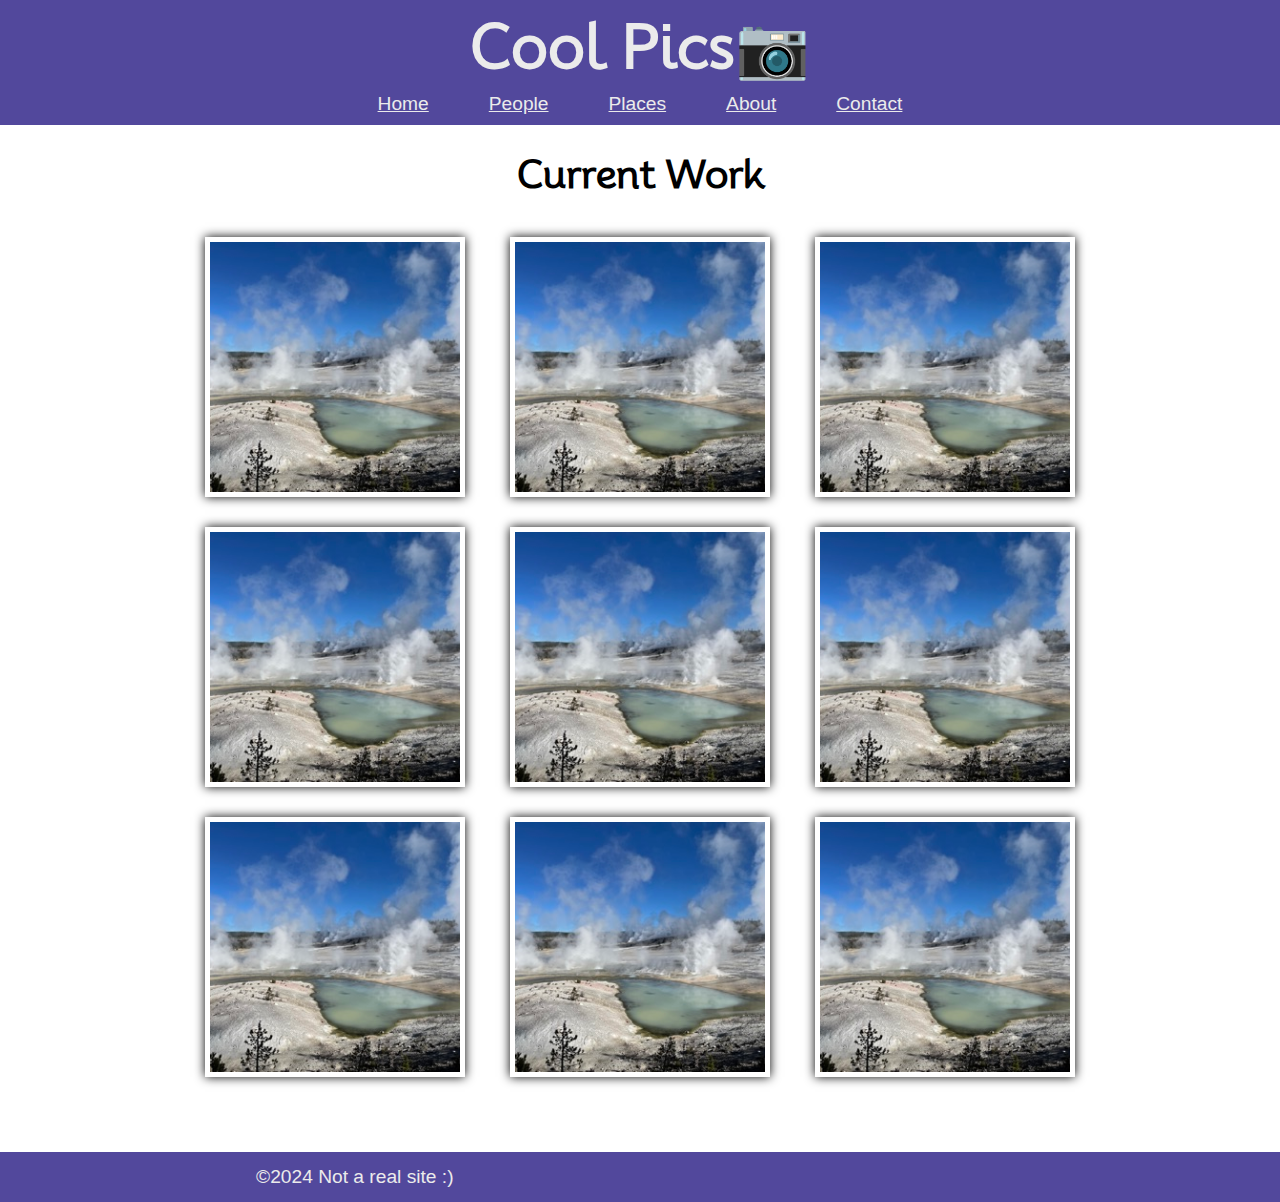
<file: coolpics/index.html>
<!DOCTYPE html>
<html lang="en">
<head>
    <meta charset="UTF-8">
    <title>Coolpics</title>
    <meta name="viewport" content="width=device-width, initial-scale=1.0">
    <meta name="description" content="This is a website that is a photo gallery">
    <meta name="author" content="Matthew Morton">
    <link rel="stylesheet" href="https://fonts.googleapis.com/css2?family=Mooli">
    <link rel="stylesheet" href="coolpics.css">
    <script src="coolpics.js" defer></script>
</head>
<body>
    <header>
            <h1>Cool Pics📷</h1>
            <button id="navtoggle">Menu</button>
        <nav id="nav">
            <a href="index.html">Home</a>
            <a href="people.html">People</a>
            <a href="places.html">Places</a>
            <a href="About.html">About</a>
            <a href="contact.html">Contact</a>
        </nav>
    </header>
    <main>
        <h1>Current Work</h1>
        <section class="gallery">
            <img src="norris_sm.jpeg" alt="picture">
            <img src="norris_sm.jpeg" alt="picture">
            <img src="norris_sm.jpeg" alt="picture">
            <img src="norris_sm.jpeg" alt="picture">
            <img src="norris_sm.jpeg" alt="picture">
            <img src="norris_sm.jpeg" alt="picture">
            <img src="norris_sm.jpeg" alt="picture">
            <img src="norris_sm.jpeg" alt="picture">
            <img src="norris_sm.jpeg" alt="picture">
        </section>
    </main>
    <footer>
        &copy;2024 Not a real site :)
    </footer>
</body>
</html>
</file>
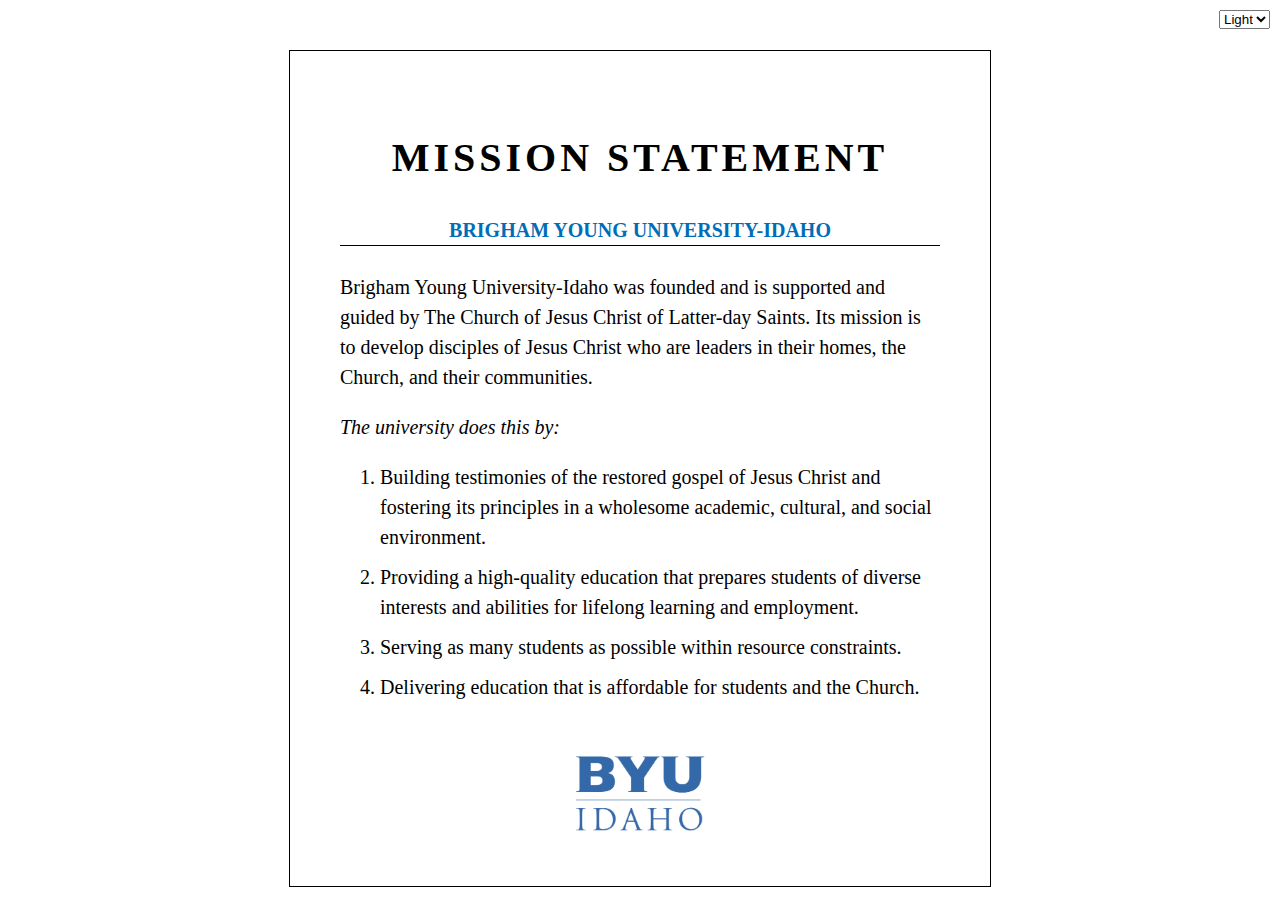
<file: mission/index.html>
<!DOCTYPE html>
<html lang="en">
<head>
    <meta charset="UTF-8">
    <meta name="viewport" content="width=device-width, initial-scale=1.0">
    <title>Mission Statement</title>
    <link rel="stylesheet" href="styles.css">
    <script src="mission.js" defer></script>
</head>
<body>
    <select name="theme" id="themeSelect">
        <option value="light" selected>Light</option>
        <option value="dark">Dark</option>
    </select>
    <header>
        <h1>MISSION STATEMENT</h1>
        <h4>Brigham Young University-Idaho</h4>
    </header>
    <main>
        <p>
            Brigham Young University-Idaho was founded and is supported and guided by The Church of Jesus Christ of Latter-day Saints. 
            Its mission is to develop disciples of Jesus Christ who are leaders in their homes, the Church, and their communities.
        </p>
        <p><em>The university does this by:</em></p>
        <ol>
            <li>Building testimonies of the restored gospel of Jesus Christ and fostering its principles in a wholesome academic, cultural, and social environment.</li>
            <li>Providing a high-quality education that prepares students of diverse interests and abilities for lifelong learning and employment.</li>
            <li>Serving as many students as possible within resource constraints.</li>
            <li>Delivering education that is affordable for students and the Church.</li>
        </ol>
    </main>    
    <footer>
            <img src="byui-logo_blue.webp" alt="BYUI logo" id="logo">
    </footer>
</body>
</html>
</file>
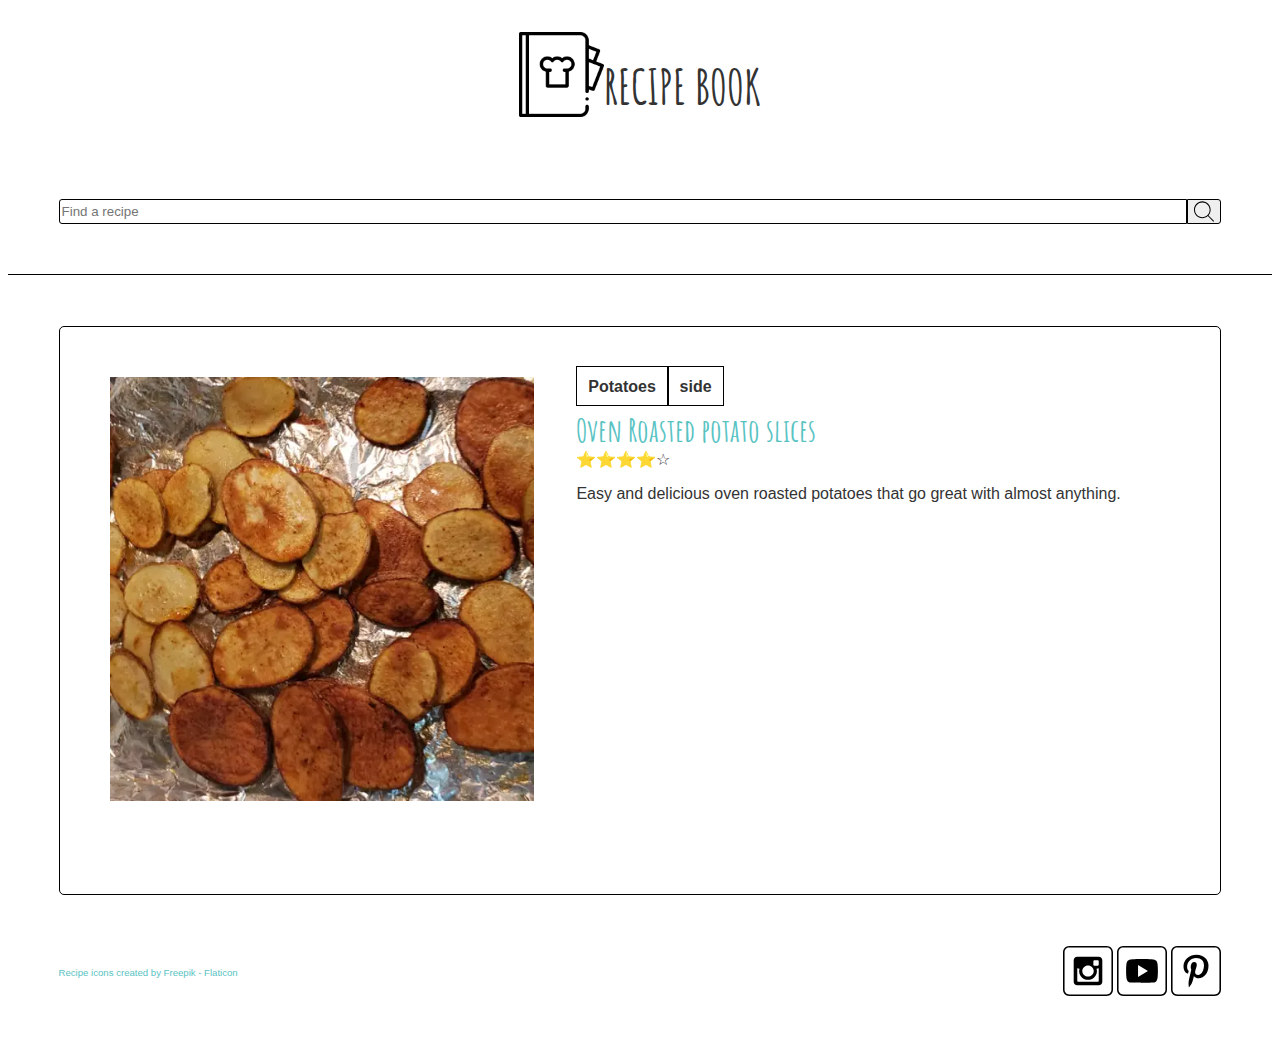
<file: recipies/index.html>
<!DOCTYPE html>
<html lang="en">
<head>
    <meta charset="UTF-8">
    <meta name="viewport" content="width=device-width, initial-scale=1.0">
    <meta property="og:title" content="Recipe Book">
    <meta property="og:type" content="website" />
    <meta property="og:description" content="this is a school assignment that is a recipe book">
    <meta property="og:image" content="https://matthew-m-morton.github.io/WDD131/recipies/images/apple-crisp.jpg">
    <meta property="og:url" content="https://matthew-m-morton.github.io/WDD131/recipies/index.html">
    <meta name="twitter:card" content="summary_large_image">
    <title>Recipies</title>
    <meta name="description" content="Recipies for tasty treats">
    <meta name="author" content="Matthew Morton">
    <link rel="stylesheet" href="recipies.css">
    <script src="main.js" type="module" defer></script>
</head>
<body>
    <header>
        <img id="logo" src="./images/recipe-book.png" alt="recipe logo">
        <h1>RECIPE BOOK</h1>
    </header>
    <body>
        <form id="search-form">
            <input type="text" name="query" id="search-bar" class="search-bar" placeholder="Find a recipe">
            <button type="submit" class="search-button">
                <img id="searchimg" src="./images/search.svg" alt="Search">
            </button>
        </form>
        <div id="recipe-container">
        </div>
    </body>
    <footer>
        <a id="attribution" href="https://www.flaticon.com/free-icons/recipe" title="recipe icons">Recipe icons created by Freepik - Flaticon</a>
        <div class="social">
            <!-- Social media icons provided under CC from https://www.iconfinder.com/AlfredoCreates  -->
            <a href="#"><img src="images/instagram_icon.svg" alt="instagram icon"></a>
            <a href="#"><img src="images/youtube_icon.svg" alt="youtube icon"></a>
            <a href="#"><img src="images/pinterest_icon.svg" alt="pinterest icon"></a>
        </div>
    </footer>
</body>
</html>
</file>
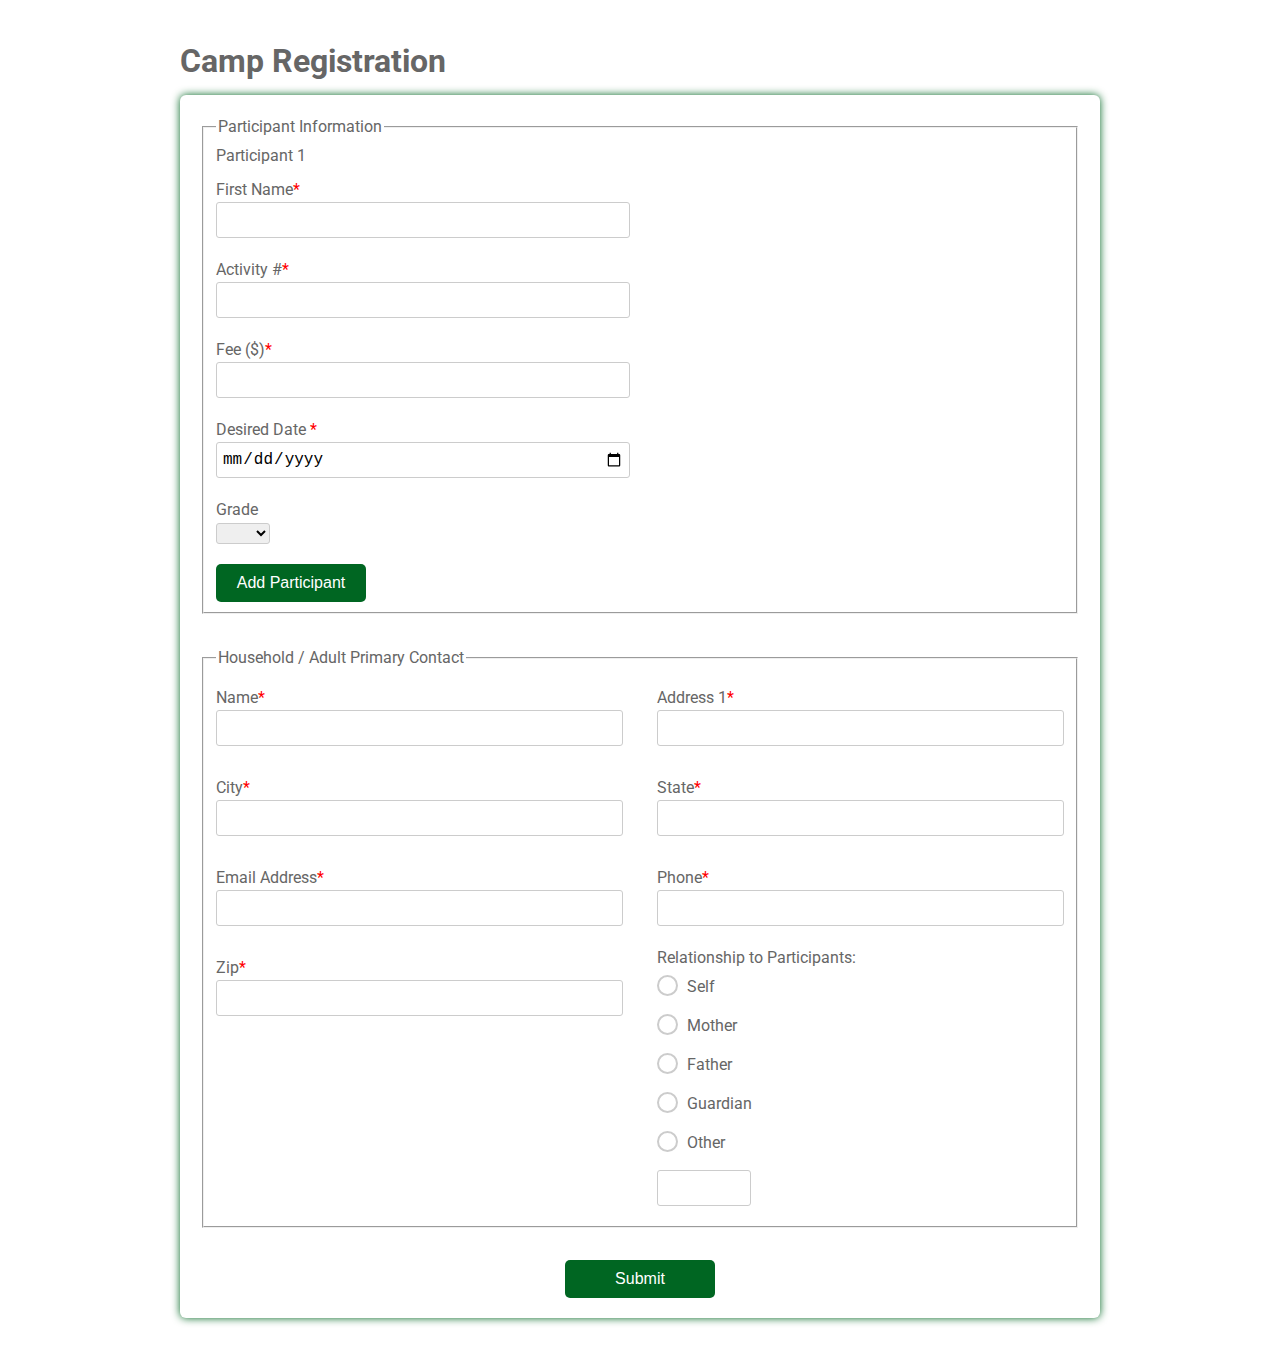
<file: register/index.html>
<!DOCTYPE html>
<html>
  <!-- Example based off of https://www.w3docs.com/learn-html/html-form-templates.html -->
  <head>
    <title>Camp Registration</title>
    <link
      href="https://fonts.googleapis.com/css?family=Roboto:300,400,500,700"
      rel="stylesheet"
    />
    <link rel="stylesheet" href="register.css" />
    <script type="module" src="register.js" defer></script>
  </head>
  <body>
    <div class="testbox">
      <h1>Camp Registration</h1>
      <form id="registrationform">
        <fieldset class="participants">
          <legend>Participant Information</legend>
          <section class="participant1">
            <p>Participant 1</p>
            <div class="item">
              <label for="fname"> First Name<span>*</span></label>
              <input id="fname1" type="text" name="fname" value="" required />
            </div>
            <div class="item activities">
              <label for="activity">Activity #<span>*</span></label>
              <input id="activity1" type="text" name="activity" />
            </div>
            <div class="item">
              <label for="fee">Fee ($)<span>*</span></label>
              <input id="fee1" type="number" name="fee" />
            </div>
            <div class="item">
              <label for="date">Desired Date <span>*</span></label>
              <input id="date1" type="date" name="date" />
            </div>
            <div class="item">
              <p>Grade</p>
              <select id="grade1">
                <option selected value="" disabled selected></option>
                <option value="1">1st</option>
                <option value="2">2nd</option>
                <option value="3">3rd</option>
                <option value="4">4th</option>
                <option value="5">5th</option>
                <option value="6">6th</option>
                <option value="7">7th</option>
                <option value="8">8th</option>
                <option value="9">9th</option>
                <option value="10">10th</option>
                <option value="11">11th</option>
                <option value="12">12th</option>
              </select>
            </div>
          </section>
          <button type="button" id="add">Add Participant</button>
        </fieldset>

        <fieldset>
          <legend>Household / Adult Primary Contact</legend>
          <div class="columns">
            <div class="item">
              <label for="adult_name">Name<span>*</span></label>
              <input id="adult_name" type="text" name="adult_name" />
            </div>

            <div class="item">
              <label for="address1">Address 1<span>*</span></label>
              <input id="address1" type="text" name="address1" />
            </div>

            <div class="item">
              <label for="city">City<span>*</span></label>
              <input id="city" type="text" name="city" />
            </div>
            <div class="item">
              <label for="state">State<span>*</span></label>
              <input id="state" type="text" name="state" />
            </div>
            <div class="item">
              <label for="eaddress">Email Address<span>*</span></label>
              <input id="eaddress" type="text" name="eaddress" />
            </div>
            <div class="item">
              <label for="phone">Phone<span>*</span></label>
              <input id="phone" type="tel" name="phone" />
            </div>
            <div class="item">
              <label for="zip">Zip<span>*</span></label>
              <input id="zip" type="text" name="zip" />
            </div>

            <div class="question">
              <label>Relationship to Participants:</label>
              <div class="question-answer">
                <div>
                  <input
                    type="radio"
                    value="self"
                    id="radio_3"
                    name="relationship"
                  />
                  <label for="radio_3" class="radio"><span>Self</span></label>
                </div>
                <div>
                  <input
                    type="radio"
                    value="mother"
                    id="radio_4"
                    name="relationship"
                  />
                  <label for="radio_4" class="radio"><span>Mother</span></label>
                </div>
                <div>
                  <input
                    type="radio"
                    value="father"
                    id="radio_5"
                    name="relationship"
                  />
                  <label for="radio_5" class="radio"><span>Father</span></label>
                </div>
                <div>
                  <input
                    type="radio"
                    value="guardian"
                    id="radio_6"
                    name="relationship"
                  />
                  <label for="radio_6" class="radio"
                    ><span>Guardian</span></label
                  >
                </div>
                <div>
                  <input
                    type="radio"
                    value="other"
                    id="radio_7"
                    name="relationship"
                  />
                  <label for="radio_7" class="radio"><span>Other</span></label>
                  <input type="text" />
                </div>
              </div>
            </div>
          </div>
        </fieldset>
        <div class="btn-block">
          <button type="submit" id="submitButton">Submit</button>
        </div>
      </form>
      <section id="summary"></section>
    </div>
  </body>
</html>
</file>
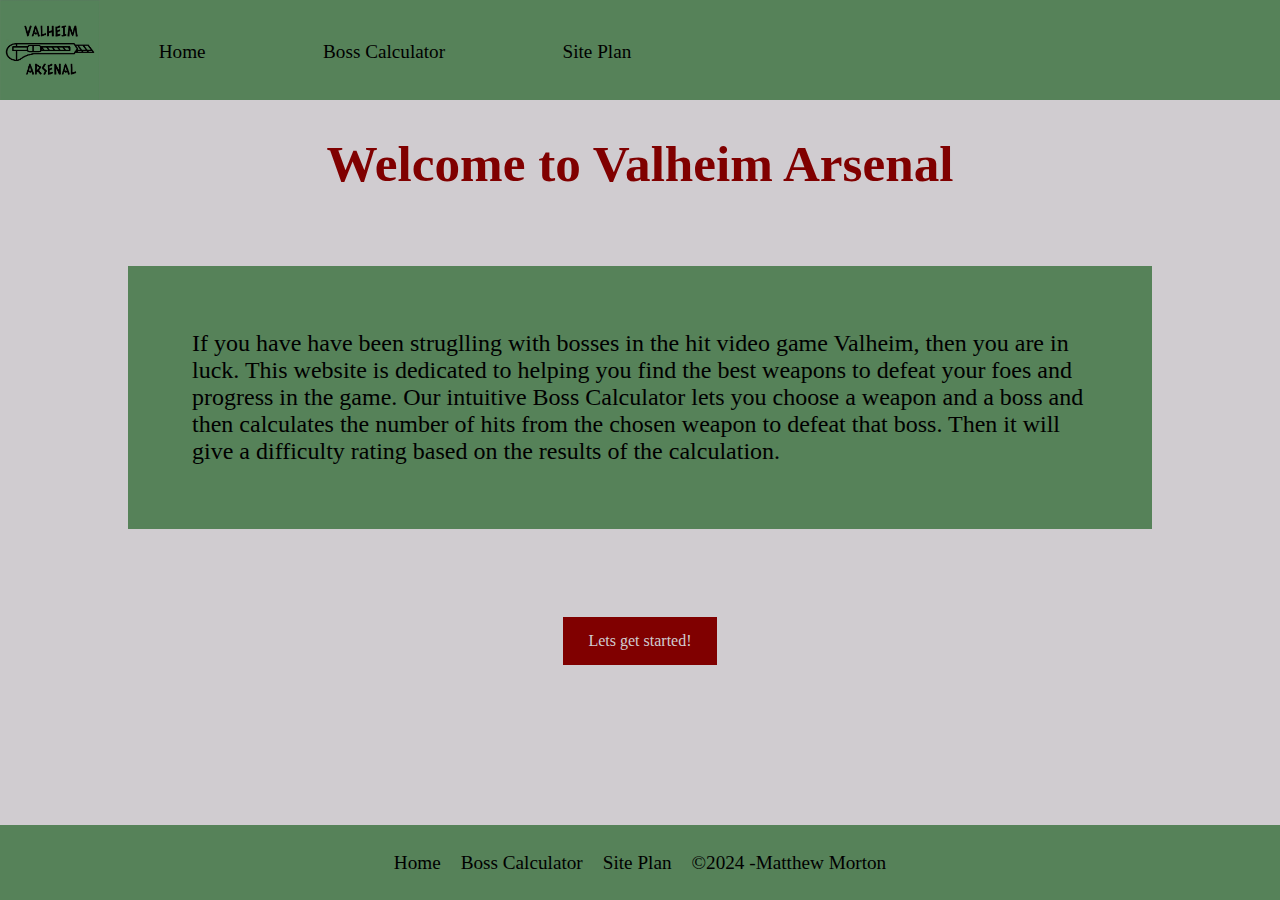
<file: ValheimArsenal/index.html>
<!DOCTYPE html>
<html lang="en">
<head>
    <meta charset="UTF-8">
    <meta name="viewport" content="width=device-width, initial-scale=1.0">
    <title>Valheim Arsenal</title>
    <meta name="description" content="this website helps Valheim players to calculate how many hits 
        it takes to defeat an anemy with a certain weapon">
    <meta name="author" content="Matthew Morton">
    <link rel="icon" href="./images/abrvlogo.webp" type="image/x-icon">
    <link rel="stylesheet" href="./styles/styles.css">
</head>
<body>
    <header>
        <a href="./index.html"><img src="./images/logo.webp" alt="Valheim Arsenal Logo"></a>
        <nav>
            <a href="./index.html">Home</a>
            <a href="./bosscalc.html">Boss Calculator</a>
            <a href="./site-plan.html">Site Plan</a>
        </nav>
    </header>
    <main>
        <h1 id="welcometitle">Welcome to Valheim Arsenal</h1>
        <p id="welcometext">If you have have been struglling with bosses in the hit video game Valheim, then you are in luck. 
            This website is dedicated to helping you find the best weapons to defeat your foes and progress 
            in the game. Our intuitive Boss Calculator lets you choose a weapon and a boss and then calculates 
            the number of hits from the chosen weapon to defeat that boss. Then it will give a difficulty 
            rating based on the results of the calculation.
        </p>
        <div id="startbutton">
        <a href="./bosscalc.html" id="startbutton">Lets get started!</a>
        </div>
    </main>
    <footer>
        <nav>
        <a href="./index.html">Home</a>
        <a href="./bosscalc.html">Boss Calculator</a>
        <a href="./site-plan.html">Site Plan</a>    
        <p id="copyright">&copy;2024 -Matthew Morton</p>
    </nav>
    </footer>
</body>
</html>
</file>
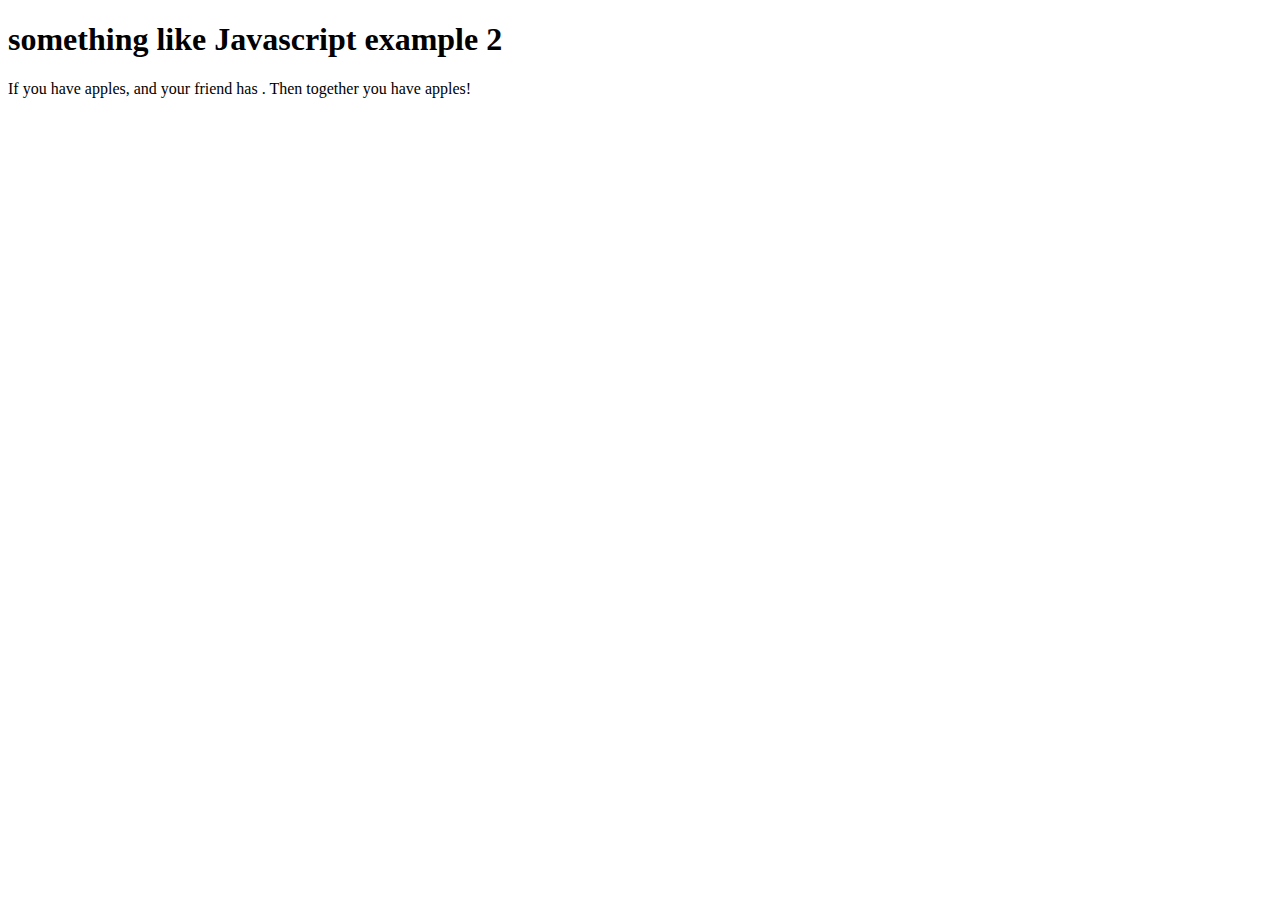
<file: whateveryouwouldlike.html>
<!DOCTYPE html>
<html lang="en">
<head>
    <meta charset="UTF-8">
    <meta name="viewport" content="width=device-width, initial-scale=1.0">
    <title>Document</title>
    <script src="whateveryouwouldlike.js" defer></script>
</head>
<body>
    <h1>something like Javascript example 2</h1>
    <p>If you have <span id="myApples"></span> apples,
        and your friend has <span id="friendApples"></span>.
         Then together you have <span id="total"></span> apples!</p>
       
</body>
</html>
</file>
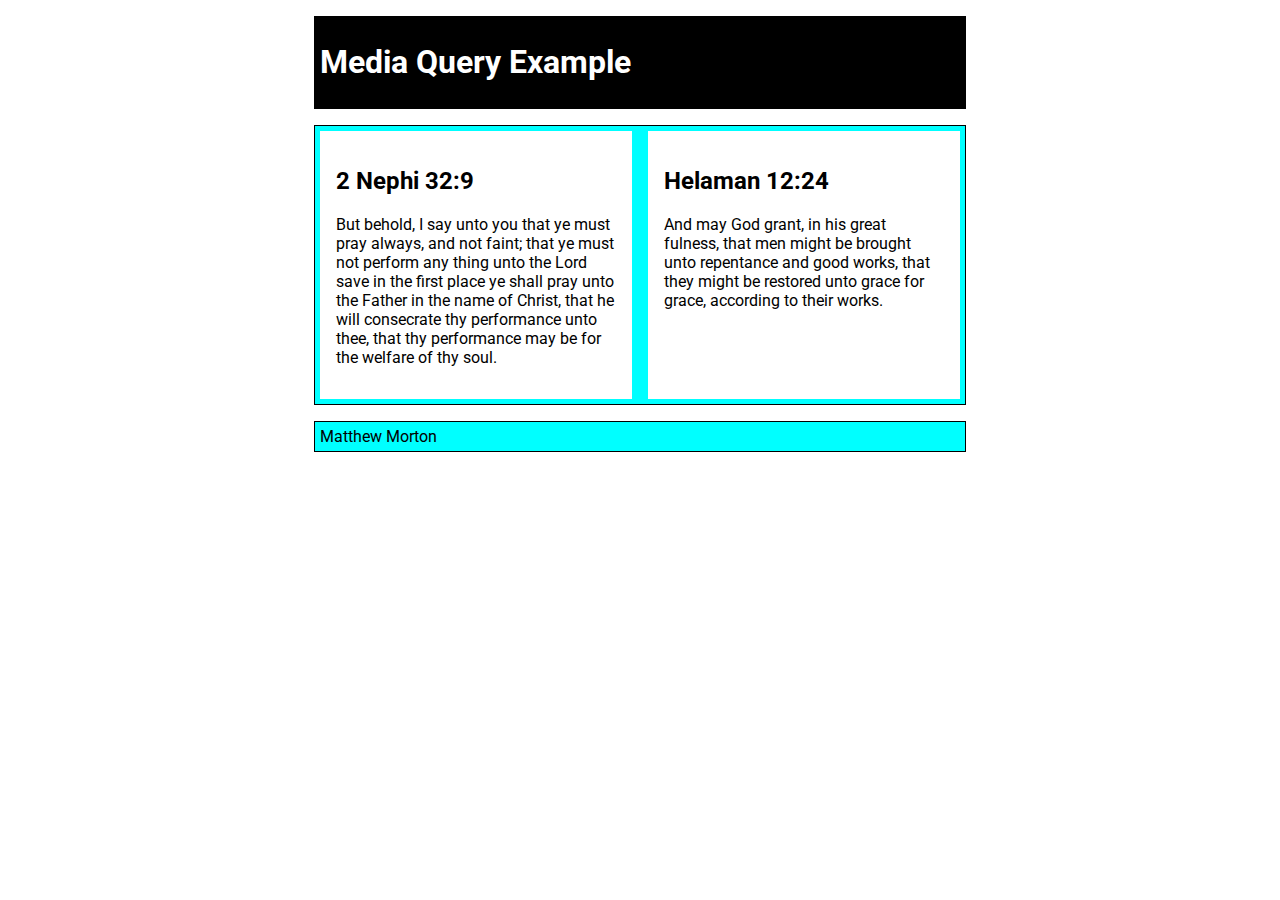
<file: mediapractice/media-query.html>
<!DOCTYPE html>
<html lang="en">
<head>
    <meta charset="UTF-8">
    <meta name="viewport" content="width=device-width, initial-scale=1.0">
    <title>Media Query</title>
    <link rel="stylesheet" href="https://fonts.googleapis.com/css2?family=Roboto&display=swap">
    <link rel="stylesheet" href="media-query.css">
</head>
<body>
    <header>
        <h1>Media Query Example</h1>
      </header>
      <main>
        <section>
          <h2>2 Nephi 32:9</h2>
          <p>But behold, I say unto you that ye must pray always, and not faint; that ye must not perform any thing unto the Lord save in the first place ye shall pray unto the Father in the name of Christ, that he will consecrate thy performance unto thee, that thy performance may be for the welfare of thy soul.</p>
        </section>
        <section>
          <h2>Helaman 12:24</h2>
          <p>And may God grant, in his great fulness, that men might be brought unto repentance and good works, that they might be restored unto grace for grace, according to their works.</p>
        </section>
      </main>
      <footer>
        Matthew Morton
      </footer>
</body>
</html>
</file>
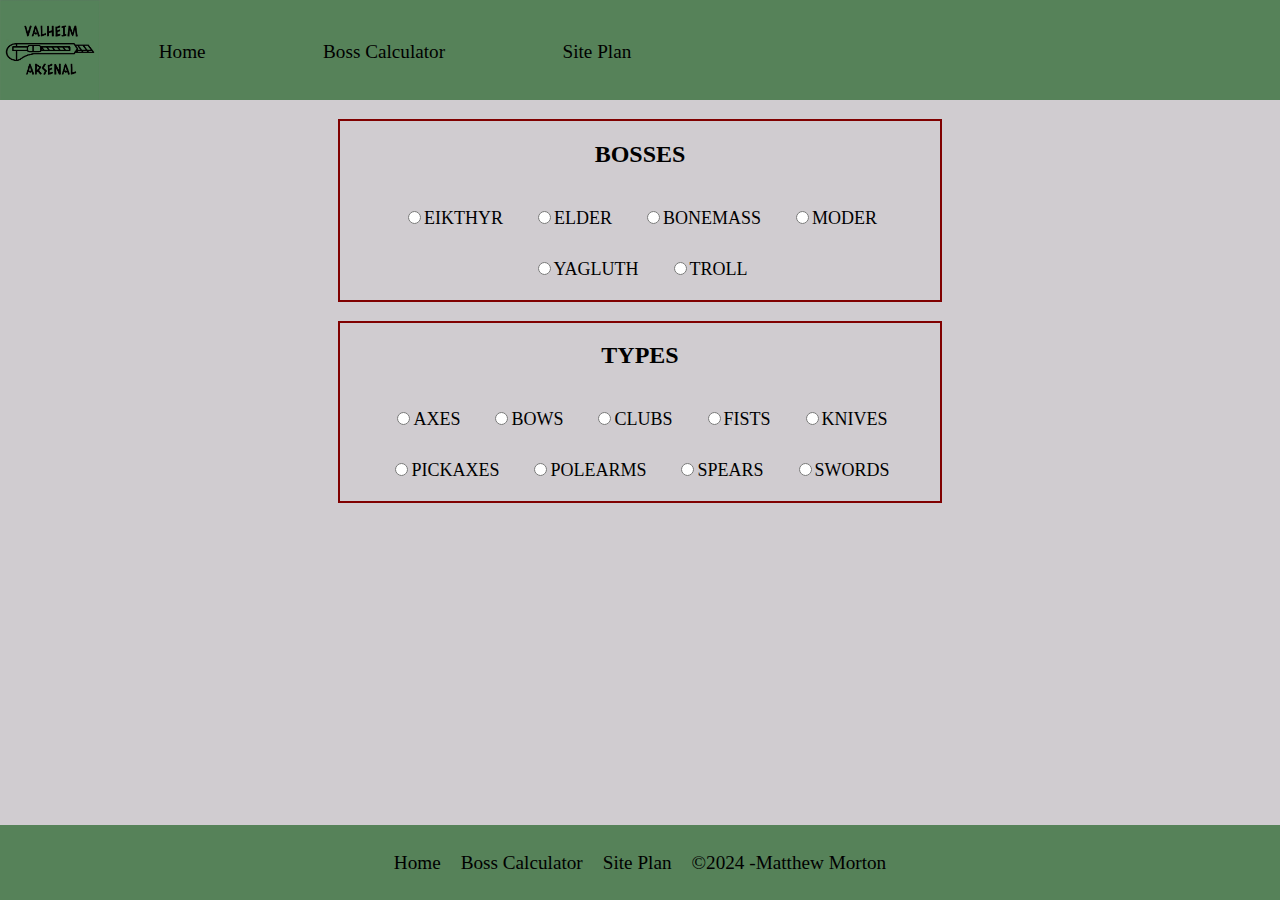
<file: ValheimArsenal/bosscalc.html>
<!DOCTYPE html>
<html lang="en">
<head>
    <meta charset="UTF-8">
    <meta name="viewport" content="width=device-width, initial-scale=1.0">
    <title>Valheim Arsenal</title>
    <meta name="description" content="this website helps Valheim players to calculate how many hits 
        it takes to defeat an anemy with a certain weapon">
    <meta name="author" content="Matthew Morton">
    <link rel="icon" href="./images/abrvlogo.webp" type="image/x-icon">
    <link rel="stylesheet" href="./styles/styles.css">
    <script src="./scripts/main.js" type="module" defer></script>
</head>
<body>
    <header>
        <a href="./index.html"><img src="./images/logo.webp" alt="Valheim Arsenal Logo"></a>
        <nav>
            <a href="./index.html">Home</a>
            <a href="./bosscalc.html">Boss Calculator</a>
            <a href="./site-plan.html">Site Plan</a>    
        </nav>
    </header>
    <main>
        <div id="containersContainer">
            <div class="containers">
                <h2>BOSSES</h2>
                <div id="boss-radio-buttons" class="buttongroups">

                </div>
            </div>

            <div class="containers">
                <h2>TYPES</h2>
                <div id="type-radio-buttons" class="buttongroups">

                </div>
            </div>

            <div id="weapons" class="containers hidden">
                <h2 id="weapon-head"></h2>
                <div id="name-radio-buttons" class="buttongroups">

                </div>
            </div>

            <div id="arrows" class="containers hidden">
                <h2>ARROWS</h2>
                <div id="arrow-radio-buttons" class="buttongroups">

                </div>
            </div>

            <div id="results" >
            </div>
        </div>
    </main>
    <footer>
        <nav>
        <a href="./index.html">Home</a>
        <a href="./bosscalc.html">Boss Calculator</a>
        <a href="./site-plan.html">Site Plan</a>    
        <p id="copyright">&copy;2024 -Matthew Morton</p>
        </nav>
    </footer>
</body>
</html>
</file>
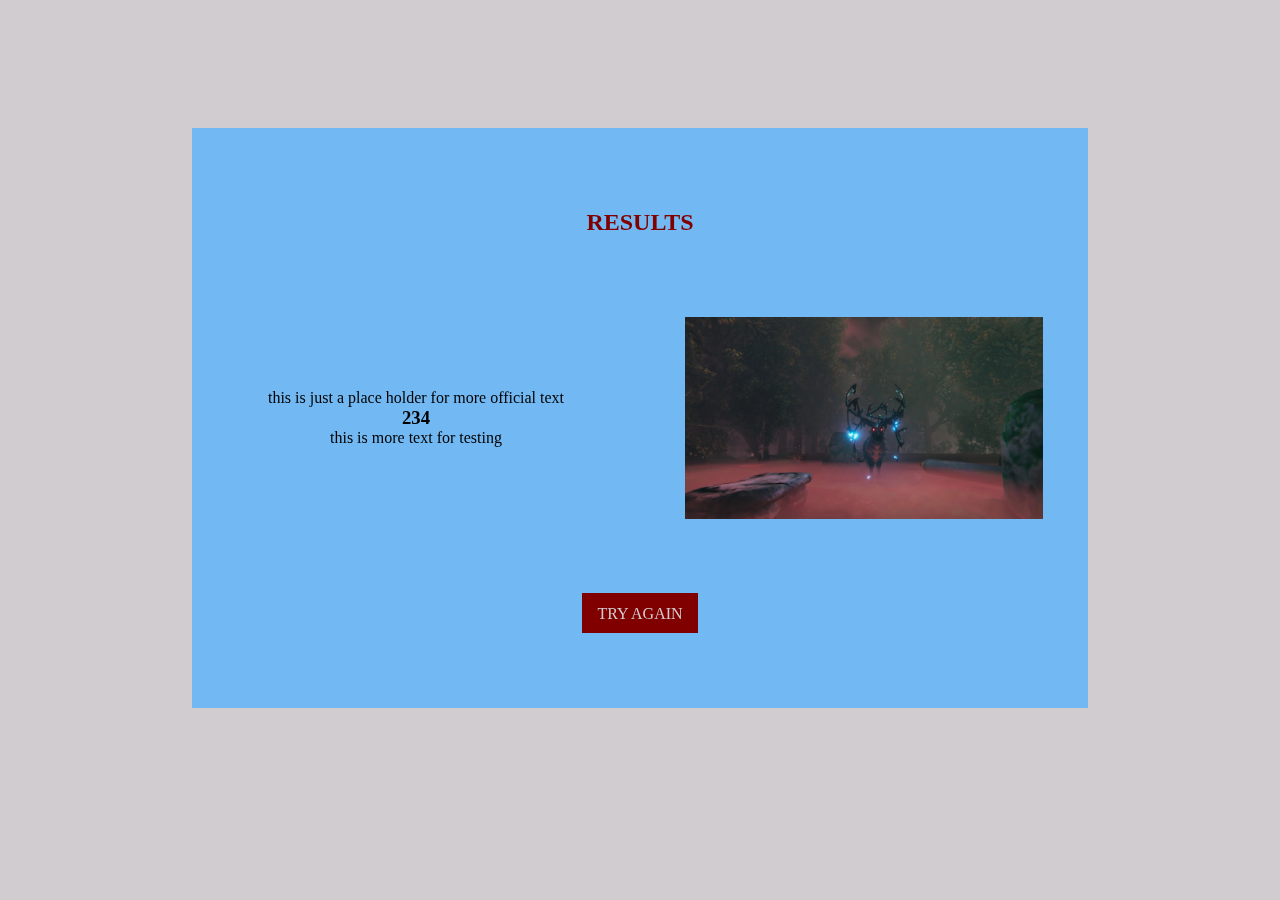
<file: ValheimArsenal/delete.html>
<!DOCTYPE html>
<html lang="en">
<head>
    <meta charset="UTF-8">
    <meta name="viewport" content="width=device-width, initial-scale=1.0">
    <title>Valheim Arsenal</title>
    <meta name="description" content="this website helps Valheim players to calculate how many hits 
        it takes to defeat an anemy with a certain weapon">
    <meta name="author" content="Matthew Morton">
    <link rel="icon" href="./images/abrvlogo.webp" type="image/x-icon">
    <link rel="stylesheet" href="./styles/styles.css">
</head>
<body>
    <main>
        <div id="results" >
            <h2>RESULTS</h2>
            <div id="resultDetails">
                <p>this is just a place holder for more official text</p>
                <h3>234</h3>
                <p>this is more text for testing</p>
            </div>
            <img src="./images/eikthyr.webp" alt="boss image">
            <div id="restart"><a href="bosscalc.html">TRY AGAIN</a></div>
        </div>
    </main>
</body>
</html>
</file>
<file: coolpics/coolpics.css>
:root {
    --primary-color: #52489c;
    --secondary-color: #59c3c3;
    --accent-color: #f45b69;
    --text-dark: #333;
    --text-light: #ebebeb;
    --primary-font: Arial, Helvetica,sans-serif;
    --secondary-font: Mooli, san-serif;
}
body {
    font-family: var(--primary-font);
    font-size: 1.2em;
    margin: 0;
    padding: 0;
}
header h1 {
    font-size: 60px;
    margin: 0;
    padding-top: 10px;
    padding-bottom: 10px;
}
header h1, button {
    font-family: var(--secondary-font);
    color:var(--text-light)
}
button{
    background-color: var(--primary-color);
    border: 0;
    font-size: 25px;
}
header {
    background-color: var(--primary-color);
    text-align: center;
    color: var(--text-light);
}
nav {
    display: grid;
    grid-template-columns: 1fr;
    padding-bottom: 10px;
}
a {
    color: var(--text-light);
}
a:visited {
    color: var(--accent-color);
  }

.hide {
    display: none;
}

main h1 {
    font-family: var(--secondary-font);
    text-align: center;
}
main {
    display: grid;
    justify-content: center;
    padding-bottom: 60px;
}
.gallery {
    display:         grid;
    grid-template-columns: 1fr;
    justify-items: center;
}
.gallery img {
    max-width:  100%;
    height:     250px;
    width:      250px;
    object-fit: cover;
    margin:     15px;
    border: 5px solid white;
    box-shadow: 0 0 10px ;
}
footer {
    background-color: var(--primary-color);
    color: var(--text-light);
    /* position: fixed;
    bottom: 0;
    left: 0; */ 
    width: 100%;
    height: 50px;
    padding-left: 20%;
    line-height: 50px;
}
button {
    border-color: buttonborder;
    font-size: 30px;
}


.viewer {
    position: fixed;
    top:0;
    left:0;
    bottom:0;
    right:0;
    background: rgba(0, 0, 0, 0.9);
    display: grid;
    grid-template-rows: auto 1fr;
    color: white;
    justify-items: center;
    align-items: center;
    z-index: 1000;
    padding: 20px;
}

.viewer img {
    max-height: 500px;
    max-width: 100%;
    object-fit: contain;
}

.close-viewer {
    background: transparent;
    justify-self: right;
}

.close-viewer:hover {
    color:red
}


@media screen and (min-width: 700px) {
    .gallery {
        grid-template-columns: 1fr 1fr;
        gap: 0px 15px;
        justify-content: center;
    }
}

@media screen and (min-width: 1000px) {
    .gallery {
        grid-template-columns: 1fr 1fr 1fr;
        gap: 0px 15px;
        justify-content: center;
    }

    #navtoggle{
        display: none;
    }
    nav {
        display: flex;
        justify-content: center;

    }
    nav a {
        margin-left: 30px;
        margin-right: 30px;
    }
    .viewer {
        top: 10%;
        left: 10%;
        bottom: 10%;
        right: 10%;
        max-width: 100%;
        max-height: 700px;
    }

    .viewer img {
        max-width: 100%;
        max-height: 650px;
        object-fit: contain;
    }
}
</file>
<file: mission/styles.css>
body {
    margin: 0 auto;
    margin-top: 50px;   
    max-width: 600px;    
    font-size: 20px;
    font-family: 'Times New Roman', Times, serif; 
    line-height: 1.5;
    padding: 50px;
    border: 1px solid black;
}

#themeSelect{
    position: fixed;
    right:10px;
    top: 10px;
}

h1 {
    letter-spacing: 4px;
}
h4 {
    color: #006EB6;
    border-bottom: 1px solid black;
    /* letter-spacing: 2px; */
}
h1, h4 {
    text-align: center;
    text-transform: uppercase;
}
li {
    margin-top: 10px;
    margin-bottom: 10px;
}
#logo {
    width: 150px;
    height: auto;
    display: block;
    margin: auto;
    margin-top: 50px;
}

.dark {
    background-color: #333;
    color: white;
    border: 1px solid white;
}

.dark h4 {
    color:#4f9acf;
    border-bottom: 1px solid white;

}
</file>
<file: recipies/recipies.css>
@import url("https://fonts.googleapis.com/css2?family=Amatic+SC&display=swap");
:root {
--primary-color: #1B98E0;
--secondary-color: #59c3c3;
--text-dark: #333;
--text-light: #ebebeb;
--primary-font: Arial, Helvetica,sans-serif;
--secondary-font: "Amatic SC";
}

body {
    font-family: var(--primary-font);
    color: var(--text-dark);
}
header {
    font-family: var(--secondary-font);
    display: flex;
    justify-content: center;
    align-items: end;
    margin: 2.5%;
}
#logo {
    height: 85px;
    align-self: center;
}
h1{
    font-size: 3em;
    margin: 0;
}
form {
    display: flex;
    padding: 4%;
    height: 25px;
    border-bottom: 1px solid black ;
}
button {
    border: 1px solid black;
    border-top-right-radius: 3px;
    border-bottom-right-radius: 3px;
}
#searchimg {
    height: 100%;
}
input {
    width: 100%;
    border: 1px solid black;
    color: var(--text-dark);
    border-radius: 0;
    border-top-left-radius: 3px;
    border-bottom-left-radius: 3px;
}
.recipe{
    margin: 4%;
    padding: 4%;
    border: 1px solid black;
    border-radius: 5px;
    display: flex;
    flex-direction: column;
}



h3 {
    font-size: 2em;
    color: var(--secondary-color);
    font-family: var(--secondary-font);
    margin: 0px;
    margin-top: 2.5%;

}
.recipeimg {
    padding-bottom: 4%;
}
.tag {
    font-weight: bold;
    padding: 1.5%;
    border: 1px solid black;
}

img{
   max-width: 100%;
}

footer {
    display: flex;
    flex-direction: column-reverse;
    align-items: center;
}
.social img{
    height: 50px;
}
#attribution {
    font-size: .6em;
    align-self: center;
    text-decoration: none;
    color: var(--secondary-color);
}

@media screen and (min-width: 700px){
    footer{
        flex-direction: row;
        justify-content: space-between;
        margin: 4%;
    }
    .recipeimg{
        width: 40%;
        padding-right: 4%;
    }
    .recipe{
        flex-direction: row;
    }
    .tag{
        padding: 2%;
    }
}
</file>
<file: register/register.css>
* {
    box-sizing: border-box;
  }
  body {
    font-family: Roboto, Arial, sans-serif;
    font-size: 16px;
    color: #666;
    line-height: 22px;
  }

  div,
  form,
  input,
  select,
  textarea,
  label,
  p {
    padding: 0;
    margin: 0;
    outline: none;
    font-size: 16px;
    line-height: 24px;
  }

  .testbox {
    padding: 20px;
    max-width: 960px;
    margin: 0 auto;
  }
  form {
    padding: 20px;
    border-radius: 6px;
    background: #fff;
    box-shadow: 0 0 8px #006622;
  }
  fieldset {
    margin-bottom: 2em;
  }
  input,
  select,
  textarea {
    margin-bottom: 10px;
    border: 1px solid #ccc;
    border-radius: 3px;
  }
  input {
    width: 100%;
    padding: 5px;
  }
  input[type="checkbox"] {
    width: auto;
    margin-right: 1em;
  }
  input[type="date"] {
    padding: 4px 5px;
  }
  textarea {
    width: 100%;
    padding: 5px;
  }
  .item:hover p,
  .item:hover i,
  .question:hover p,
  .question label:hover,
  input:hover::placeholder {
    color: #006622;
  }
  .item input:hover,
  .item select:hover,
  .item textarea:hover {
    border: 1px solid transparent;
    box-shadow: 0 0 3px 0 #006622;
    color: #006622;
  }
  .item {
    position: relative;
    margin: 10px 0;
  }
  .item span {
    color: red;
  }


  .columns {
    display: flex;
    justify-content: space-between;
    flex-direction: row;
    flex-wrap: wrap;
  }
  .columns div {
    width: 48%;
  }

  /* Style checkbox and radio. To do this we have to hide the defaults then we create our own */
  input[type="radio"] {
    display: none;
  }
  label.radio {
    position: relative;
    display: inline-block;
    margin: 5px 20px 15px 0;
    cursor: pointer;
  }
  .question span {
    margin-left: 30px;
  }
  .question-answer label {
    display: block;
  }
  label.radio:before {
    content: "";
    position: absolute;
    left: 0;
    width: 17px;
    height: 17px;
    border-radius: 50%;
    border: 2px solid #ccc;
  }
  input[type="radio"]:checked + label:before,
  label.radio:hover:before {
    border: 2px solid #006622;
  }
  label.radio:after {
    content: "";
    position: absolute;
    top: 6px;
    left: 5px;
    width: 8px;
    height: 4px;
    border: 3px solid #006622;
    border-top: none;
    border-right: none;
    transform: rotate(-45deg);
    opacity: 0;
  }
  input[type="radio"]:checked + label:after {
    opacity: 1;
  }
  /* end style checkbox and radio */
  .btn-block {
    margin-top: 10px;
    text-align: center;
  }
  button {
    width: 150px;
    padding: 10px;
    border: none;
    border-radius: 5px;
    background: #006622;
    font-size: 16px;
    color: #fff;
    cursor: pointer;
  }
  button:hover {
    background: #00b33c;
  }
  @media (max-width: 568px) {
    .columns div {
      width: 100%;
    }
  }


  /* my additions */
  .participants {
    display: grid;
    grid-template-columns: 1fr;
    column-gap: 20px;

  }

  @media (min-width:  568px) {
    .participants {
        grid-template-columns: 1fr 1fr;
    }
    #add {
      grid-column: span 2;
    }
}

.hide {
  display: none;
}
</file>
<file: ValheimArsenal/styles/styles.css>
/* everything that will be used on both pages */

:root {
    /* change the values below to your colors from your palette */
    --primary-color:     #800000;
    --secondary-color:   #568259;
    --accent1-color:     #d0ccd0;
    --accent2-color:     rgba(109, 183, 244, 0.95);
  
    /* change the values below to your chosen font(s) */
    --heading-font:   "papyrus";
    --paragraph-font: "trebuchet";
}
body {
    background-color: var(--accent1-color);
    margin: 0;
}
main {
    display: grid;
    justify-items: center;
}
header {
    background-color: var(--secondary-color);
    height: 100px;
    display: grid;
    grid-template-columns: 100px 1fr 1fr ;
}
header img {
        width: 100%;
        justify-self: center;
        align-self: center;
}
nav {
    display: flex;
    justify-content: space-around;
}
nav a, #copyright {
    text-align: center;
    color: #000000;
    text-decoration: none;
    justify-self: center;
    align-self: center;
    padding: 10px;
    font-size: larger;
}
nav a:hover {
    background-color: var(--accent1-color);
    color: var(--secondary-color);
}
h1 {
    color: var(--primary-color);
    text-align: center;
}
footer {
    background-color: var(--secondary-color);
    height: 75px;
    position: fixed;
    width: 100%;
    bottom: 0;
    display: flex;
    justify-content: space-evenly;
    margin-top: 50px;
}


/* HOME PAGE CSS */
#welcometitle {
    font-size: 4vw;
}
#welcometext {
    color: #000000;
    margin: 3% 10% ;
    padding: 5%;
    background-color: var(--secondary-color);
    font-size: 1.5em;
}
#startbutton {
    display: grid;
    margin: 25px;
    justify-items: center;
    align-items: center;
}
#startbutton a {
    background-color: var(--primary-color);
    padding: 15px 25px;
    text-decoration: none;
    color: #D0CCD0;
}
#startbutton a:hover {
    border: solid var(--primary-color) 5px;
}


/* BOSS CALCULATOR CSS */
.containers {
    margin: 2.5% 10%;
    border: solid var(--primary-color) 2px;
    text-align: center;
    font-family: var(--paragraph-font);
    max-width: 750px;
}
.containers h2 {
    font-family: var(--heading-font);
}
.buttongroups {
    display: flex;
    flex-wrap: wrap;
    font-size: large;
    justify-content: center;
    padding: 20px;
    gap: 30px;
    
}
.hidden {
    display: none;
    border: none;
}
#containersContainer {
    margin-bottom: 5%;
}

#results{
    position: fixed;
    top:0;
    left:0;
    bottom:0;
    right:0;
    display: grid;
    grid-template-columns: 1fr 1fr;
    grid-template-rows: 1fr auto 1fr;
    margin: 10% 15% 15%;
    max-width: 80%;
    max-height: 80%;
    justify-self: center;
    background: var(--accent2-color);
    z-index: 1000;
    justify-items: center;
    align-items: center;
}
#results img {
    max-width: 80%;
    max-height: 650px;
    object-fit: contain;
}
#results h2 {
    grid-column: span 2;
    text-align: center;
    color: var(--primary-color);
    text-align: center;
}
#resultDetails {
    display: flex;
    flex-direction: column;
    align-items: center;
    align-content: space-between;  
}
#resultDetails p, #resultDetails h3 {
    text-align: center;
    margin-block-start: 0;
    margin-block-end: 0;
}
#restart {
    grid-column: span 2;
    justify-content: center; 
}
#restart a {
    background-color: var(--primary-color);
    padding: 10% 15px;
    text-decoration: none;
    color: #D0CCD0;
    text-align: center;
}
</file>
<file: mediapractice/media-query.css>
body {
    font-family: 'Roboto', sans-serif;
}

header, main, footer{
    max-width: 640px;
    margin: 1rem auto;
    padding: 5px;
    border: 1px solid black;
    background: aqua;
}
main {
    display: grid;
    grid-template-columns: 1fr;
    grid-gap: 1rem;
}
section {
    padding: 1rem;
    background-color: #fff;
}

@media screen and (min-width: 1000px) {
    header {
        color: white;
        background: black;
    }
    main {
        grid-template-columns: 1fr 1fr;
    }
}
</file>
